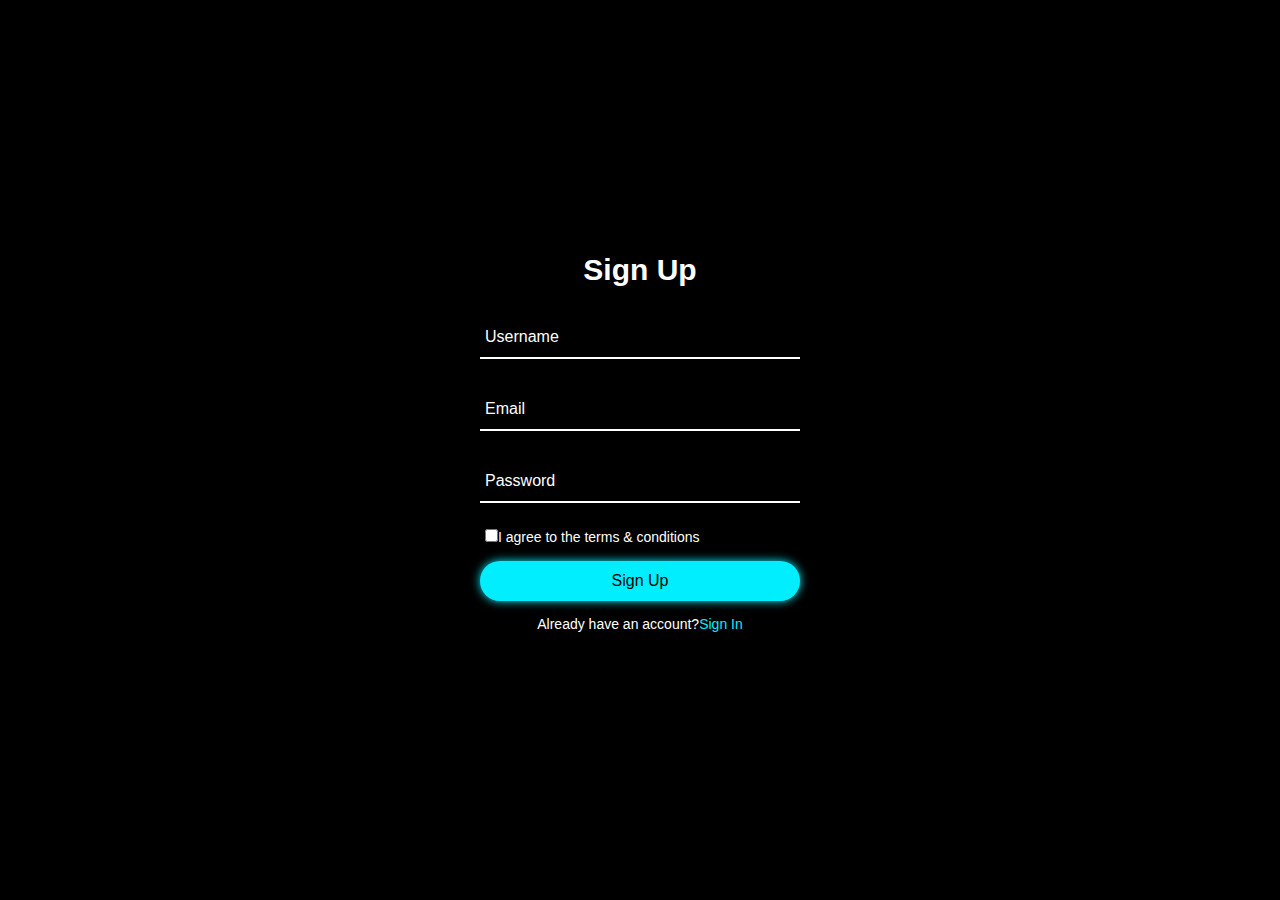
<file: gg.html>
<!DOCTYPE html>
<html lang="en">
<head>
    <meta charset="UTF-8">
    <meta http-equiv="X-UA-Compatible" content="IE=edge">
    <meta name="viewport" content="width=device-width, initial-scale=1.0">
    <link rel="stylesheet" href="style.css">
    <title>Document</title>
</head>
<body>
    <div class="form-wrapper sign-in">
        <form action="">
            <h2>Sign Up</h2>
            <div class="input-group">
                <input type="text" required>
                <label for="">Username</label>
            </div>
    
            <div class="input-group">
                <input type="email" required>
                <label for="">Email</label>
            </div>
    
    
    
            <div class="input-group">
                <input type="password" required>
                <label for="">Password</label>
            </div>
            <div class="remember">
                <label ><input type="checkbox">I agree to the terms & conditions</label>
            </div>
            <button type="submit">Sign Up</button>
            <div class="signUp-link">
                <p>Already have an account?<a href="index.html"
                class="signInBtn-link" >Sign In</a></p>
            </div>
        </form>
    </div>
    <script>src="script.js"</script>
</body>
</html>
</file>
<file: style.css>
*{
    margin: 0;
    padding: 0;
    font-family: 'Poppins', sans-serif;
    box-sizing: border-box;
    
}
body{
    display: flex;
    justify-content: center;
    align-items: center;
    min-height: 100vh;
    background-color: #000;
}
.wrapper{
    position: relative;
    width: 400px;
    height: 500px;
    background: #000;
    box-shadow: 0 0 50px #0ef;
    border-radius: 20px;
    padding: 40px;
    overflow: hidden;
}
.form-wrapper .sign-up{
    transform: translate(1);
}
.wrapper:hover{
    animation: animate 1s linear infinite;
}

@keyframes animate{
    100%{
        filter: hue-rotate(360deg);
    }
}
.form-wrapper{
    display: flex;
    justify-content: center;
    align-items: center;
    width: 100%;
    height: 100%;
    color: #fff;
    transition: 1s ease-in-out;
}

.wrapper.form-wrapper.sign-in{
    transform: 0;
}

.wrapper.form-wrapper.sign-up{
    position: absolute;
    top: 450px;
    left: 0;


}
.form-wrapper sign-in{
    transform:translateY(0);
}
.wrapper.active.form-wrapper.sign-up{
    transform: translateY(-450px);
}
h2{
    font-size: 30px;
    color: #fff;
    text-align: center;
}
.input-group{
    position: relative;
    margin: 30px 0;
    border-bottom: 2px solid #fff;
}
.input-group label{
    position: absolute;
    top: 50%;
    left: 5px;
    transform: translateY(-50%);
    font-size: 16px;
    transition: 3s;
    color: #fff;
    pointer-events: none;

}
.input-group input{
    width: 320px;
    height: 40px;
    font-size: 16px;
    color: #fff;
    padding: 0 5px;
    background: transparent;
    border: none;
    outline: none;

}
.input-group input:focus~label,
.input-group input:valid~label{
top: -5px;
}
.remember{
    margin: -5px 0 15px 5px;
}
.remember label{
    color: #fff;
    font-size: 14px;

}
.remember label input{
    accent-color: #0ef;

}
button{
    position: relative;
    width: 100%;
    height: 40px;
    background: #0ef;
    box-shadow: 0 0 10px #0ef;
    font-size: 16px;
    color: #000;
    font-weight: 500;
    cursor: pointer;
    border-radius: 30px;
    border: none;
    outline: none;

}
.signUp-link{
    font-size: 14px;
    text-align: center;
    margin: 15px 0;

}
.signUp-link p {
    color: #fff;
}
.signUp-link p a {
    color: #0ef;
    text-decoration: none;
    font-weight: 500;
}
.signUp-link p a:hover{
    text-decoration: underline;
}
</file>
